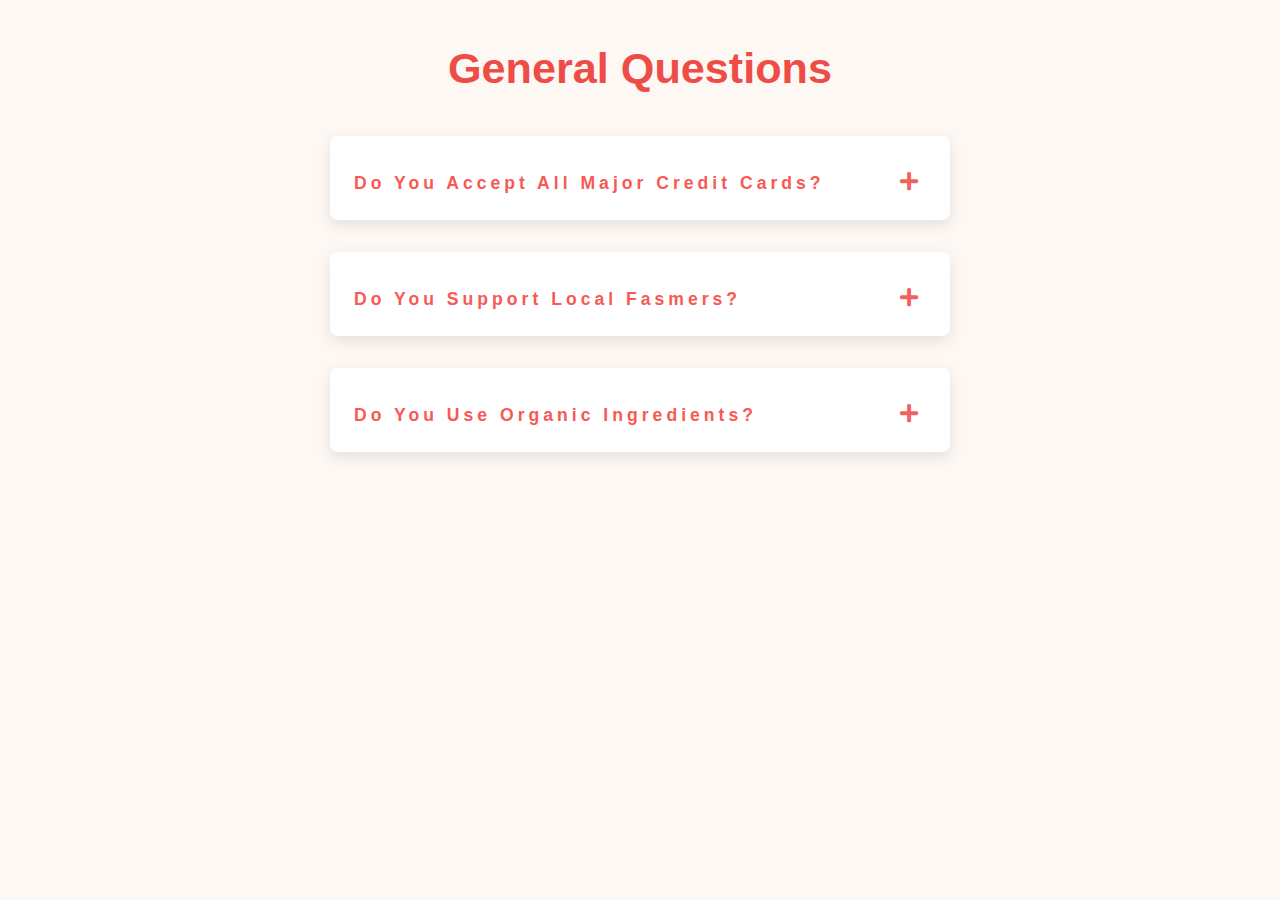
<file: faqs.html>
<!DOCTYPE html>
<html lang="en">

<head>
    <meta charset="UTF-8">
    <meta http-equiv="X-UA-Compatible" content="IE=edge">
    <meta name="viewport" content="width=device-width, initial-scale=1.0">
    <!-- font-awesome -->
    <link rel="stylesheet" href="https://cdnjs.cloudflare.com/ajax/libs/font-awesome/5.14.0/css/all.min.css" />
    <!-- faqs styles -->
    <link rel="stylesheet" href="css/faqs.css">
    <title>FAQS</title>
</head>

<body>
    <section class="questions">
        <!-- title -->
        <div class="title">
            <h2>general questions</h2>
        </div>
        <!-- questions -->
        <div class="section-center">
            <!-- single question -->
            <article class="question">
                <div class="question-title">
                    <p>do you accept all major credit cards?</p>
                    <button type="button" class="question-btn">
                        <span class="plus-icon">
                            <i class="fas fa-plus"></i>
                        </span>
                        <span class="minus-icon">
                            <i class="fas fa-minus"></i>
                        </span>
                    </button>
                </div>
                <!-- question text -->
                <div class="question-text">
                    <p>
                        Lorem ipsum dolor sit amet consectetur adipisicing elit. Atque, voluptatem et? Autem aperiam
                        reiciendis
                        omnis enim, in optio fodanima explicabo consequatur distinctio adipisci exercitationem perferendis, iste
                        sunt
                        accusamus dolores vel! Ad.
                    </p>
                </div>
            </article>
            <!-- end single question -->
            <!-- single question -->
            <article class="question">
                <div class="question-title">
                    <p>do you support local fasmers?</p>
                    <button type="button" class="question-btn">
                        <span class="plus-icon">
                            <i class="fas fa-plus"></i>
                        </span>
                        <span class="minus-icon">
                            <i class="fas fa-minus"></i>
                        </span>
                    </button>
                </div>
                <!-- question text -->
                <div class="question-text">
                    <p>
                        Lorem ipsum dolor sit amet consectetur adipisicing elit. Atque, voluptatem et? Autem aperiam
                        reiciendis
                        omnis enim, in fodanima optio explicabo consequatur distinctio adipisci exercitationem perferendis, iste
                        sunt
                        accusamus dolores vel! Ad.
                    </p>
                </div>
            </article>
            <!-- end single question -->
            <!-- single question -->
            <article class="question">
                <div class="question-title">
                    <p>do you use organic ingredients?</p>
                    <button type="button" class="question-btn">
                        <span class="plus-icon">
                            <i class="fas fa-plus"></i>
                        </span>
                        <span class="minus-icon">
                            <i class="fas fa-minus"></i>
                        </span>
                    </button>
                </div>
                <!-- question text -->
                <div class="question-text">
                    <p>
                        Lorem ipsum dolor sit amet consectetur adipisicing elit. Atque, voluptatem et? Autem aperiam
                        reiciendis
                        omnis enim, in fodanima optio explicabo consequatur distinctio adipisci exercitationem perferendis, iste
                        sunt
                        accusamus dolores vel! Ad.
                    </p>
                </div>
            </article>
            <!-- end single question -->
        </div>
    </section>
    <!-- javascript -->
    <script src="js/faqs.js"></script>
</body>

</html>
</file>
<file: css/faqs.css>
:root {
    --font-size-lg: 1.8rem;
    --font-size-md: 1.3rem;
    --font-size-sm: 1.1rem;
    --font-size-xs: 0.75rem;
    --bg-color: #fef8f5;
    --main-color: #EE4D47;
    --question-color: #f75a54;
    --btn-color: #ed241eb7;
    --light-shadow: 0 5px 15px rgba(0, 0, 0, 0.1);
    --spacing: 0.25rem;
    --transition: all 0.3s linear;
    --radius: 0.5rem;
}

body {
    padding: 0;
    margin: 0;
    font-family: Rubik, sans-serif;
    background-color: var(--bg-color);
    line-height: 1.5;
    text-transform: capitalize;
}

.questions {
    display: grid;
    place-items: center;
}

.title {
    text-align: center;
    color: var(--main-color);
    font-size: var(--font-size-lg);
}

.section-center {
    width: 620px;
}

.question {
    background: #FFF;
    border-radius: 0.5rem;
    box-shadow: var(--light-shadow);
    padding: 1rem 1.5rem 0 1.5rem;
    margin-bottom: 2rem;
}

.question-title {
    display: flex;
    flex-direction: row;
    justify-content: space-between;
    align-items: center;
    padding-bottom: 0.5rem;
}

.question-title p {
    margin-bottom: 0;
    letter-spacing: var(--spacing);
    color: var(--question-color);
    padding-bottom: 1rem;
    font-size: var(--font-size-sm);
    font-weight: 600;
}

.question-btn {
    font-size: 1.3rem;
    background: transparent;
    border-color: transparent;
    cursor: pointer;
    color: var(--btn-color);
    transition: var(--transition);
}

.question-btn:hover {
    transform: rotate(90deg);
}

.question-text {
    padding: 1rem 0 1.5rem 0;
    border-top: 1px solid rgba(0, 0, 0, 0.2);
}

.question-text p {
    margin-bottom: 0;
    text-align: justify;
}

/* HIDE TEXT */

.question-text {
    display: none;
}

.show-text .question-text {
    display: block;
}

.minus-icon {
    display: none;
}

.show-text .minus-icon {
    display: inline;
}

.show-text .plus-icon {
    display: none;
}
</file>
